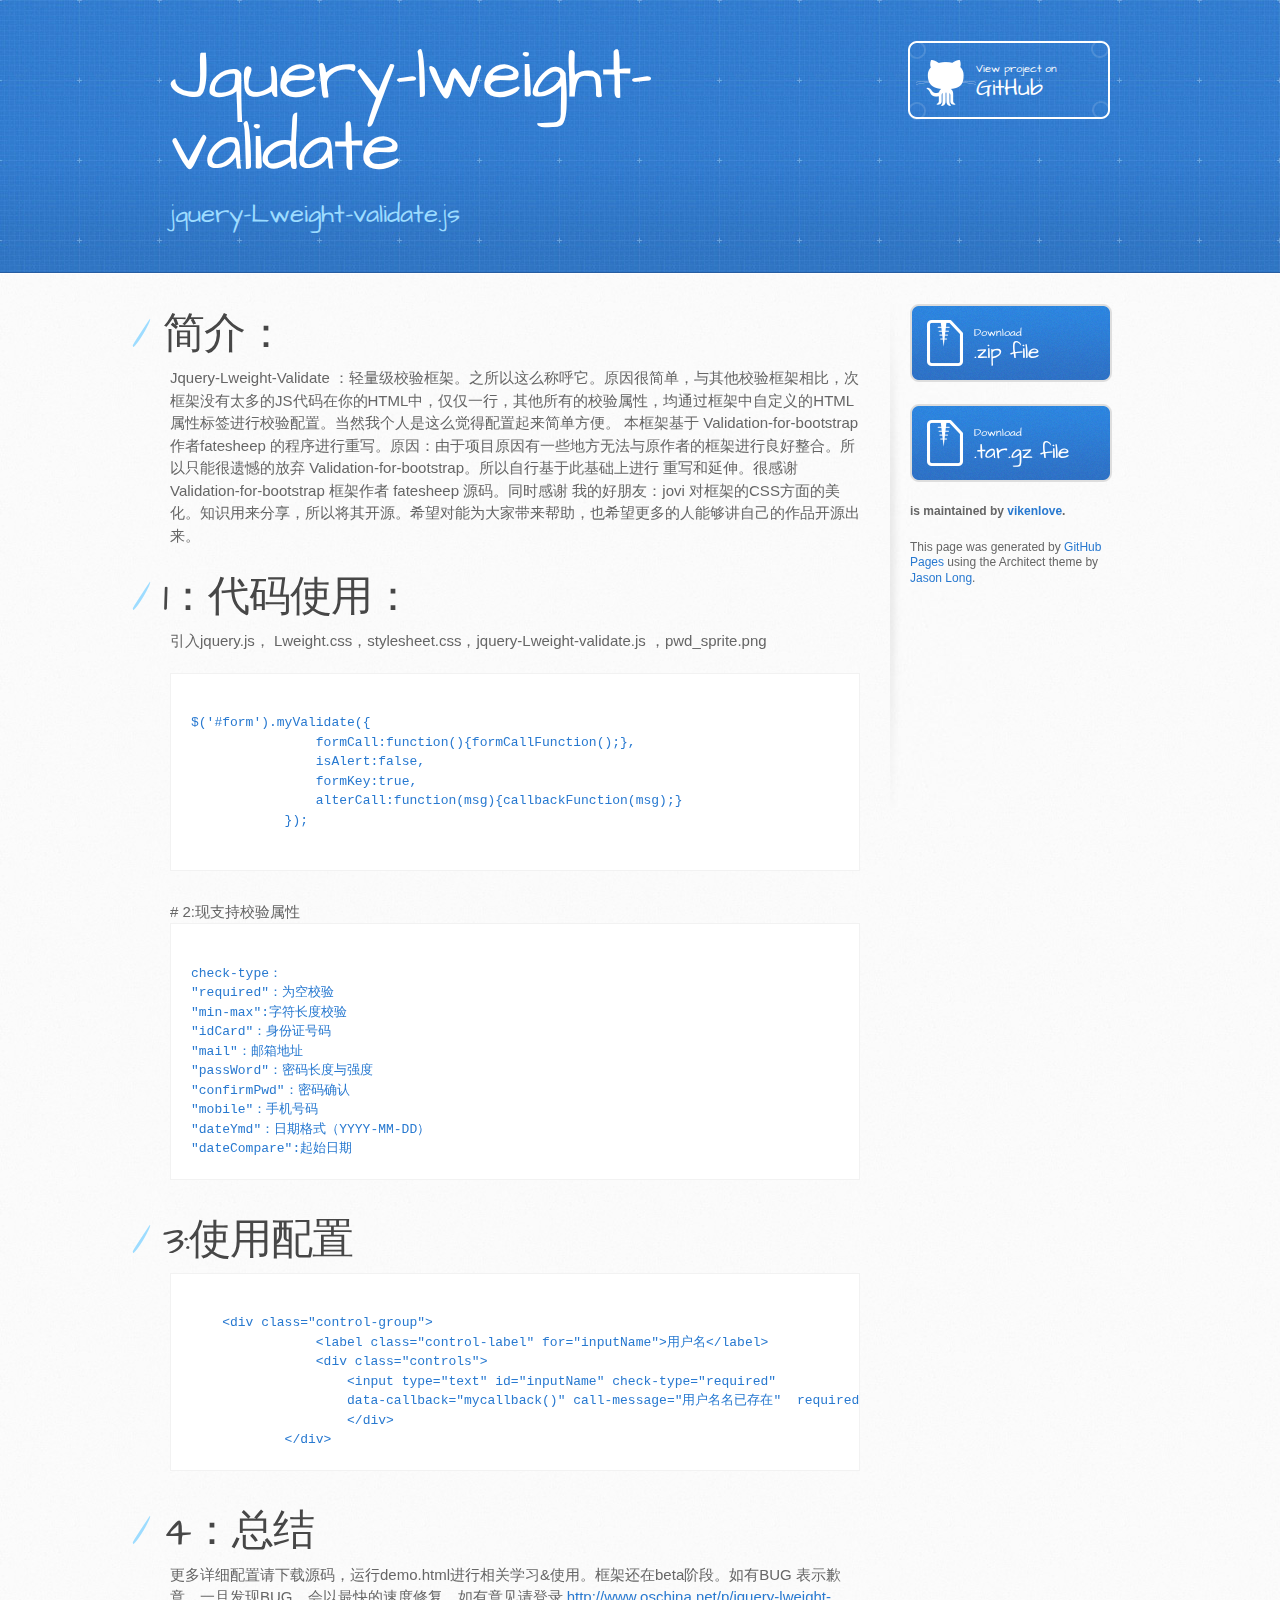
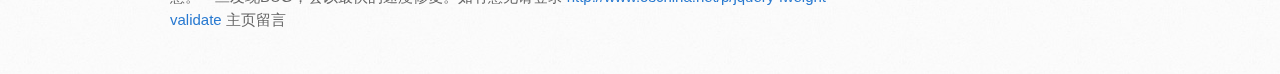
<file: index.html>
<!DOCTYPE html>
<html>
  <head>
    <meta charset='utf-8'>
    <meta http-equiv="X-UA-Compatible" content="chrome=1">
    <meta name="viewport" content="width=device-width, initial-scale=1, maximum-scale=1">
    <link href='https://fonts.googleapis.com/css?family=Architects+Daughter' rel='stylesheet' type='text/css'>
    <link rel="stylesheet" type="text/css" href="stylesheets/stylesheet.css" media="screen" />
    <link rel="stylesheet" type="text/css" href="stylesheets/pygment_trac.css" media="screen" />
    <link rel="stylesheet" type="text/css" href="stylesheets/print.css" media="print" />

    <!--[if lt IE 9]>
    <script src="//html5shiv.googlecode.com/svn/trunk/html5.js"></script>
    <![endif]-->

    <title>Jquery-lweight-validate by vikenlove</title>
  </head>

  <body>
    <header>
      <div class="inner">
        <h1>Jquery-lweight-validate</h1>
        <h2>jquery-Lweight-validate.js </h2>
        <a href="https://github.com/vikenlove/jquery-Lweight-validate" class="button"><small>View project on</small>GitHub</a>
      </div>
    </header>

    <div id="content-wrapper">
      <div class="inner clearfix">
        <section id="main-content">
          <h1>简介：</h1>

<p>Jquery-Lweight-Validate ：轻量级校验框架。之所以这么称呼它。原因很简单，与其他校验框架相比，次框架没有太多的JS代码在你的HTML中，仅仅一行，其他所有的校验属性，均通过框架中自定义的HTML属性标签进行校验配置。当然我个人是这么觉得配置起来简单方便。
本框架基于 Validation-for-bootstrap 作者fatesheep 的程序进行重写。原因：由于项目原因有一些地方无法与原作者的框架进行良好整合。所以只能很遗憾的放弃 Validation-for-bootstrap。所以自行基于此基础上进行 重写和延伸。很感谢 Validation-for-bootstrap 框架作者 fatesheep 源码。同时感谢 我的好朋友：jovi 对框架的CSS方面的美化。知识用来分享，所以将其开源。希望对能为大家带来帮助，也希望更多的人能够讲自己的作品开源出来。</p>

<h1>1：代码使用：</h1>

<p>引入jquery.js， Lweight.css，stylesheet.css，jquery-Lweight-validate.js ，pwd_sprite.png </p>

<pre><code>
$('#form').myValidate({
                formCall:function(){formCallFunction();},
                isAlert:false,
                formKey:true,
                alterCall:function(msg){callbackFunction(msg);}            
            });

</code></pre>
# 2:现支持校验属性
<pre>
<code>
check-type：
"required"：为空校验
"min-max":字符长度校验
"idCard"：身份证号码
"mail"：邮箱地址
"passWord"：密码长度与强度
"confirmPwd"：密码确认
"mobile"：手机号码
"dateYmd"：日期格式（YYYY-MM-DD）
"dateCompare":起始日期 
</code></pre>

<h1>3:使用配置</h1>

<pre><code>
    &lt;div class="control-group"&gt;
                &lt;label class="control-label" for="inputName"&gt;用户名&lt;/label&gt;
                &lt;div class="controls"&gt;
                    &lt;input type="text" id="inputName" check-type="required" 
                    data-callback="mycallback()" call-message="用户名名已存在"  required-message="用户名不能为空" &gt;
                    &lt;/div&gt;
            &lt;/div&gt;
</code></pre>

<h1>4：总结</h1>

<p>更多详细配置请下载源码，运行demo.html进行相关学习&amp;使用。框架还在beta阶段。如有BUG 表示歉意。一旦发现BUG，会以最快的速度修复。如有意见请登录 <a href="http://www.oschina.net/p/jquery-lweight-validate">http://www.oschina.net/p/jquery-lweight-validate</a> 主页留言</p>
        </section>

        <aside id="sidebar">
          <a href="https://github.com/vikenlove/jquery-Lweight-validate/zipball/master" class="button">
            <small>Download</small>
            .zip file
          </a>
          <a href="https://github.com/vikenlove/jquery-Lweight-validate/tarball/master" class="button">
            <small>Download</small>
            .tar.gz file
          </a>

          <p class="repo-owner"><a href="https://github.com/vikenlove/jquery-Lweight-validate"></a> is maintained by <a href="https://github.com/vikenlove">vikenlove</a>.</p>

          <p>This page was generated by <a href="pages.github.com">GitHub Pages</a> using the Architect theme by <a href="http://twitter.com/jasonlong">Jason Long</a>.</p>
        </aside>
      </div>
    </div>

  
  </body>
</html>
</file>
<file: stylesheets/pygment_trac.css>
.highlight  { background: #ffffff; }
.highlight .c { color: #999988; font-style: italic } /* Comment */
.highlight .err { color: #a61717; background-color: #e3d2d2 } /* Error */
.highlight .k { font-weight: bold } /* Keyword */
.highlight .o { font-weight: bold } /* Operator */
.highlight .cm { color: #999988; font-style: italic } /* Comment.Multiline */
.highlight .cp { color: #999999; font-weight: bold } /* Comment.Preproc */
.highlight .c1 { color: #999988; font-style: italic } /* Comment.Single */
.highlight .cs { color: #999999; font-weight: bold; font-style: italic } /* Comment.Special */
.highlight .gd { color: #000000; background-color: #ffdddd } /* Generic.Deleted */
.highlight .gd .x { color: #000000; background-color: #ffaaaa } /* Generic.Deleted.Specific */
.highlight .ge { font-style: italic } /* Generic.Emph */
.highlight .gr { color: #aa0000 } /* Generic.Error */
.highlight .gh { color: #999999 } /* Generic.Heading */
.highlight .gi { color: #000000; background-color: #ddffdd } /* Generic.Inserted */
.highlight .gi .x { color: #000000; background-color: #aaffaa } /* Generic.Inserted.Specific */
.highlight .go { color: #888888 } /* Generic.Output */
.highlight .gp { color: #555555 } /* Generic.Prompt */
.highlight .gs { font-weight: bold } /* Generic.Strong */
.highlight .gu { color: #800080; font-weight: bold; } /* Generic.Subheading */
.highlight .gt { color: #aa0000 } /* Generic.Traceback */
.highlight .kc { font-weight: bold } /* Keyword.Constant */
.highlight .kd { font-weight: bold } /* Keyword.Declaration */
.highlight .kn { font-weight: bold } /* Keyword.Namespace */
.highlight .kp { font-weight: bold } /* Keyword.Pseudo */
.highlight .kr { font-weight: bold } /* Keyword.Reserved */
.highlight .kt { color: #445588; font-weight: bold } /* Keyword.Type */
.highlight .m { color: #009999 } /* Literal.Number */
.highlight .s { color: #d14 } /* Literal.String */
.highlight .na { color: #008080 } /* Name.Attribute */
.highlight .nb { color: #0086B3 } /* Name.Builtin */
.highlight .nc { color: #445588; font-weight: bold } /* Name.Class */
.highlight .no { color: #008080 } /* Name.Constant */
.highlight .ni { color: #800080 } /* Name.Entity */
.highlight .ne { color: #990000; font-weight: bold } /* Name.Exception */
.highlight .nf { color: #990000; font-weight: bold } /* Name.Function */
.highlight .nn { color: #555555 } /* Name.Namespace */
.highlight .nt { color: #000080 } /* Name.Tag */
.highlight .nv { color: #008080 } /* Name.Variable */
.highlight .ow { font-weight: bold } /* Operator.Word */
.highlight .w { color: #bbbbbb } /* Text.Whitespace */
.highlight .mf { color: #009999 } /* Literal.Number.Float */
.highlight .mh { color: #009999 } /* Literal.Number.Hex */
.highlight .mi { color: #009999 } /* Literal.Number.Integer */
.highlight .mo { color: #009999 } /* Literal.Number.Oct */
.highlight .sb { color: #d14 } /* Literal.String.Backtick */
.highlight .sc { color: #d14 } /* Literal.String.Char */
.highlight .sd { color: #d14 } /* Literal.String.Doc */
.highlight .s2 { color: #d14 } /* Literal.String.Double */
.highlight .se { color: #d14 } /* Literal.String.Escape */
.highlight .sh { color: #d14 } /* Literal.String.Heredoc */
.highlight .si { color: #d14 } /* Literal.String.Interpol */
.highlight .sx { color: #d14 } /* Literal.String.Other */
.highlight .sr { color: #009926 } /* Literal.String.Regex */
.highlight .s1 { color: #d14 } /* Literal.String.Single */
.highlight .ss { color: #990073 } /* Literal.String.Symbol */
.highlight .bp { color: #999999 } /* Name.Builtin.Pseudo */
.highlight .vc { color: #008080 } /* Name.Variable.Class */
.highlight .vg { color: #008080 } /* Name.Variable.Global */
.highlight .vi { color: #008080 } /* Name.Variable.Instance */
.highlight .il { color: #009999 } /* Literal.Number.Integer.Long */

.type-csharp .highlight .k { color: #0000FF }
.type-csharp .highlight .kt { color: #0000FF }
.type-csharp .highlight .nf { color: #000000; font-weight: normal }
.type-csharp .highlight .nc { color: #2B91AF }
.type-csharp .highlight .nn { color: #000000 }
.type-csharp .highlight .s { color: #A31515 }
.type-csharp .highlight .sc { color: #A31515 }
</file>
<file: stylesheets/print.css>
html, body, div, span, applet, object, iframe,
h1, h2, h3, h4, h5, h6, p, blockquote, pre,
a, abbr, acronym, address, big, cite, code,
del, dfn, em, img, ins, kbd, q, s, samp,
small, strike, strong, sub, sup, tt, var,
b, u, i, center,
dl, dt, dd, ol, ul, li,
fieldset, form, label, legend,
table, caption, tbody, tfoot, thead, tr, th, td,
article, aside, canvas, details, embed, 
figure, figcaption, footer, header, hgroup, 
menu, nav, output, ruby, section, summary,
time, mark, audio, video {
  margin: 0;
  padding: 0;
  border: 0;
  font-size: 100%;
  font: inherit;
  vertical-align: baseline;
}
/* HTML5 display-role reset for older browsers */
article, aside, details, figcaption, figure, 
footer, header, hgroup, menu, nav, section {
  display: block;
}
body {
  line-height: 1;
}
ol, ul {
  list-style: none;
}
blockquote, q {
  quotes: none;
}
blockquote:before, blockquote:after,
q:before, q:after {
  content: '';
  content: none;
}
table {
  border-collapse: collapse;
  border-spacing: 0;
}
body {
  font-size: 13px;
  line-height: 1.5; 
  font-family: 'Helvetica Neue', Helvetica, Arial, serif;
  color: #000;
}

a {
  color: #d5000d;
  font-weight: bold;
}

header {
  padding-top: 35px;
  padding-bottom: 10px;
}

header h1 {
  font-weight: bold;
  letter-spacing: -1px;
  font-size: 48px;
  color: #303030;
  line-height: 1.2;
}

header h2 {
  letter-spacing: -1px;
  font-size: 24px;
  color: #aaa;
  font-weight: normal;
  line-height: 1.3;
}
#downloads {
  display: none;
}
#main_content {
  padding-top: 20px;
}

code, pre {
  font-family: Monaco, "Bitstream Vera Sans Mono", "Lucida Console", Terminal;
  color: #222;
  margin-bottom: 30px;
  font-size: 12px;
}

code {
  padding: 0 3px;
}

pre {
  border: solid 1px #ddd;
  padding: 20px;
  overflow: auto;
}
pre code {
  padding: 0;
}

ul, ol, dl {
  margin-bottom: 20px;
}


/* COMMON STYLES */

table {
  width: 100%;
  border: 1px solid #ebebeb;
}

th {
  font-weight: 500;
}

td {
  border: 1px solid #ebebeb;
  text-align: center; 
  font-weight: 300;
}

form {
  background: #f2f2f2;
  padding: 20px;
  
}


/* GENERAL ELEMENT TYPE STYLES */

h1 {
  font-size: 2.8em;
} 

h2 {
  font-size: 22px;
  font-weight: bold;
  color: #303030;
  margin-bottom: 8px;
} 

h3 {
  color: #d5000d;
  font-size: 18px;
  font-weight: bold;
  margin-bottom: 8px;
} 
 
h4 {
  font-size: 16px;
  color: #303030;
  font-weight: bold;
} 

h5 {
  font-size: 1em;
  color: #303030;
} 

h6 {
  font-size: .8em;
  color: #303030;
} 

p {
  font-weight: 300;
  margin-bottom: 20px;
}
 
a {
  text-decoration: none;
}

p a {
  font-weight: 400;
}

blockquote {
  font-size: 1.6em;
  border-left: 10px solid #e9e9e9;
  margin-bottom: 20px;
  padding: 0 0 0 30px;
}

ul li {
  list-style: disc inside;
  padding-left: 20px;
}

ol li {
  list-style: decimal inside;
  padding-left: 3px;
}

dl dd {
  font-style: italic;
  font-weight: 100;
}

footer {
  margin-top: 40px;
  padding-top: 20px;
  padding-bottom: 30px;
  font-size: 13px;
  color: #aaa;
}

footer a {
  color: #666;
}

/* MISC */
.clearfix:after {
  clear: both;
  content: '.';
  display: block;
  visibility: hidden;
  height: 0;
}

.clearfix {display: inline-block;}
* html .clearfix {height: 1%;}
.clearfix {display: block;}
</file>
<file: stylesheets/stylesheet.css>
/* http://meyerweb.com/eric/tools/css/reset/ 
   v2.0 | 20110126
   License: none (public domain)
*/
html, body, div, span, applet, object, iframe,
h1, h2, h3, h4, h5, h6, p, blockquote, pre,
a, abbr, acronym, address, big, cite, code,
del, dfn, em, img, ins, kbd, q, s, samp,
small, strike, strong, sub, sup, tt, var,
b, u, i, center,
dl, dt, dd, ol, ul, li,
fieldset, form, label, legend,
table, caption, tbody, tfoot, thead, tr, th, td,
article, aside, canvas, details, embed, 
figure, figcaption, footer, header, hgroup, 
menu, nav, output, ruby, section, summary,
time, mark, audio, video {
	margin: 0;
	padding: 0;
	border: 0;
	font-size: 100%;
	font: inherit;
	vertical-align: baseline;
}
/* HTML5 display-role reset for older browsers */
article, aside, details, figcaption, figure, 
footer, header, hgroup, menu, nav, section {
	display: block;
}
body {
	line-height: 1;
}
ol, ul {
	list-style: none;
}
blockquote, q {
	quotes: none;
}
blockquote:before, blockquote:after,
q:before, q:after {
	content: '';
	content: none;
}
table {
	border-collapse: collapse;
	border-spacing: 0;
}

/* LAYOUT STYLES */
body {
  font-size: 15px;
  line-height: 1.5; 
  background: #fafafa url(../images/body-bg.jpg) 0 0 repeat;
  font-family: 'Helvetica Neue', Helvetica, Arial, serif;
  font-weight: 400;
  color: #666;
}

a {
  color: #2879d0;
}
a:hover {
  color: #2268b2;
}

header {
  padding-top: 40px;
  padding-bottom: 40px;
  font-family: 'Architects Daughter', 'Helvetica Neue', Helvetica, Arial, serif; 
  background: #2e7bcf url(../images/header-bg.jpg) 0 0 repeat-x;
  border-bottom: solid 1px #275da1;
}

header h1 {
  letter-spacing: -1px;
  font-size: 72px;
  color: #fff;
  line-height: 1;
  margin-bottom: 0.2em;
  width: 540px;
}

header h2 {
  font-size: 26px;
  color: #9ddcff;
  font-weight: normal;
  line-height: 1.3;
  width: 540px;
  letter-spacing: 0;
}

.inner {
  position: relative;
  width: 940px;
  margin: 0 auto;
}

#content-wrapper {
  border-top: solid 1px #fff;
  padding-top: 30px;
}

#main-content {
  width: 690px;
  float: left;
}

#main-content img {
  max-width: 100%;
}

aside#sidebar {
  width: 200px;
  padding-left: 20px;
  min-height: 504px;
  float: right;
  background: transparent url(../images/sidebar-bg.jpg) 0 0 no-repeat;
  font-size: 12px;
  line-height: 1.3;
}

aside#sidebar p.repo-owner,
aside#sidebar p.repo-owner a {
  font-weight: bold;
}

#downloads {
  margin-bottom: 40px;
}

a.button {
  width: 134px;
  height: 58px;
  line-height: 1.2;
  font-size: 23px;
  color: #fff;
  padding-left: 68px;
  padding-top: 22px;
  font-family: 'Architects Daughter', 'Helvetica Neue', Helvetica, Arial, serif; 
}
a.button small {
  display: block;
  font-size: 11px;
}
header a.button {
  position: absolute;
  right: 0;
  top: 0;
  background: transparent url(../images/github-button.png) 0 0 no-repeat;
}
aside a.button {
  width: 138px;
  padding-left: 64px;
  display: block;
  background: transparent url(../images/download-button.png) 0 0 no-repeat;
  margin-bottom: 20px;
  font-size: 21px;
}

code, pre {
  font-family: Monaco, "Bitstream Vera Sans Mono", "Lucida Console", Terminal, monospace;
  color: #222;
  margin-bottom: 30px;
  font-size: 13px;
}

code {
  background-color: #f2f8fc;
  border: solid 1px #dbe7f3;
  padding: 0 3px;
}

pre {
  padding: 20px;
  background: #fff;
  text-shadow: none;
  overflow: auto;
  border: solid 1px #f2f2f2;
}
pre code {
  color: #2879d0;
  background-color: #fff;
  border: none;
  padding: 0;
}

ul, ol, dl {
  margin-bottom: 20px;
}


/* COMMON STYLES */

hr {
  height: 1px;
  line-height: 1px;
  margin-top: 1em;
  padding-bottom: 1em;
  border: none;
  background: transparent url('../images/hr.png') 0 0 no-repeat;
}

table {
  width: 100%;
  border: 1px solid #ebebeb;
}

th {
  font-weight: 500;
}

td {
  border: 1px solid #ebebeb;
  text-align: center; 
  font-weight: 300;
}

form {
  background: #f2f2f2;
  padding: 20px;
  
}


/* GENERAL ELEMENT TYPE STYLES */

#main-content h1 {
  font-family: 'Architects Daughter', 'Helvetica Neue', Helvetica, Arial, serif; 
  font-size: 2.8em;
  letter-spacing: -1px;
  color: #474747;
} 

#main-content h1:before {
  content: "/";
  color: #9ddcff;
  padding-right: 0.3em;
  margin-left: -0.9em;
}

#main-content h2 {
  font-family: 'Architects Daughter', 'Helvetica Neue', Helvetica, Arial, serif; 
  font-size: 22px;
  font-weight: bold;
  margin-bottom: 8px;
  color: #474747;
} 
#main-content h2:before {
  content: "//";
  color: #9ddcff;
  padding-right: 0.3em;
  margin-left: -1.5em;
}

#main-content h3 {
  font-family: 'Architects Daughter', 'Helvetica Neue', Helvetica, Arial, serif; 
  font-size: 18px;
  font-weight: bold;
  margin-top: 24px;
  margin-bottom: 8px;
  color: #474747;
} 
 
#main-content h3:before {
  content: "///";
  color: #9ddcff;
  padding-right: 0.3em;
  margin-left: -2em;
}

#main-content h4 {
  font-family: 'Architects Daughter', 'Helvetica Neue', Helvetica, Arial, serif; 
  font-size: 15px;
  font-weight: bold;
  color: #474747;
} 

h4:before {
  content: "////";
  color: #9ddcff;
  padding-right: 0.3em;
  margin-left: -2.8em;
}

#main-content h5 {
  font-family: 'Architects Daughter', 'Helvetica Neue', Helvetica, Arial, serif; 
  font-size: 14px;
  color: #474747;
} 
h5:before {
  content: "/////";
  color: #9ddcff;
  padding-right: 0.3em;
  margin-left: -3.2em;
}

#main-content h6 {
  font-family: 'Architects Daughter', 'Helvetica Neue', Helvetica, Arial, serif; 
  font-size: .8em;
  color: #474747;
} 
h6:before {
  content: "//////";
  color: #9ddcff;
  padding-right: 0.3em;
  margin-left: -3.7em;
}

p {
  margin-bottom: 20px;
}
 
a {
  text-decoration: none;
}

p a {
  font-weight: 400;
}

blockquote {
  font-size: 1.6em;
  border-left: 10px solid #e9e9e9;
  margin-bottom: 20px;
  padding: 0 0 0 30px;
}

ul li {
  list-style: disc inside;
  padding-left: 20px;
}

ol li {
  list-style: decimal inside;
  padding-left: 3px;
}

dl dd {
  font-style: italic;
  font-weight: 100;
}

footer {
  background: transparent url('../images/hr.png') 0 0 no-repeat;
  margin-top: 40px;
  padding-top: 20px;
  padding-bottom: 30px;
  font-size: 13px;
  color: #aaa;
}

footer a {
  color: #666;
}
footer a:hover {
  color: #444;
}

/* MISC */
.clearfix:after {
  clear: both;
  content: '.';
  display: block;
  visibility: hidden;
  height: 0;
}

.clearfix {display: inline-block;}
* html .clearfix {height: 1%;}
.clearfix {display: block;}

/* #Media Queries
================================================== */

/* Smaller than standard 960 (devices and browsers) */
@media only screen and (max-width: 959px) {}

/* Tablet Portrait size to standard 960 (devices and browsers) */
@media only screen and (min-width: 768px) and (max-width: 959px) {
  .inner {
    width: 740px;
  }
  header h1, header h2 {
    width: 340px;
  }
  header h1 {
    font-size: 60px;
  }
  header h2 {
    font-size: 30px;
  }
  #main-content {
    width: 490px;
  }
  #main-content h1:before,
  #main-content h2:before,
  #main-content h3:before,
  #main-content h4:before,
  #main-content h5:before,
  #main-content h6:before {
    content: none;
    padding-right: 0;
    margin-left: 0;
  }
}

/* All Mobile Sizes (devices and browser) */
@media only screen and (max-width: 767px) {
  .inner {
    width: 93%;
  }
  header {
    padding: 20px 0;
  }
  header .inner {
    position: relative;
  }
  header h1, header h2 {
    width: 100%;
  }
  header h1 {
    font-size: 48px;
  }
  header h2 {
    font-size: 24px;
  }
  header a.button {
    background-image: none;
    width: auto;
    height: auto;
    display: inline-block;
    margin-top: 15px;
    padding: 5px 10px;
    position: relative;
    text-align: center;
    font-size: 13px;
    line-height: 1;
    background-color: #9ddcff;
    color: #2879d0;
    -moz-border-radius: 5px;
    -webkit-border-radius: 5px;                     
    border-radius: 5px;    
  }
  header a.button small {
    font-size: 13px;
    display: inline;
  }
  #main-content,
  aside#sidebar {
    float: none;
    width: 100% ! important;
  }
  aside#sidebar {
    background-image: none;
    margin-top: 20px;
    border-top: solid 1px #ddd;
    padding: 20px 0;
    min-height: 0;
  }
  aside#sidebar a.button {
    display: none;
  }
  #main-content h1:before,
  #main-content h2:before,
  #main-content h3:before,
  #main-content h4:before,
  #main-content h5:before,
  #main-content h6:before {
    content: none;
    padding-right: 0;
    margin-left: 0;
  }
}

/* Mobile Landscape Size to Tablet Portrait (devices and browsers) */
@media only screen and (min-width: 480px) and (max-width: 767px) {}

/* Mobile Portrait Size to Mobile Landscape Size (devices and browsers) */
@media only screen and (max-width: 479px) {}
</file>
